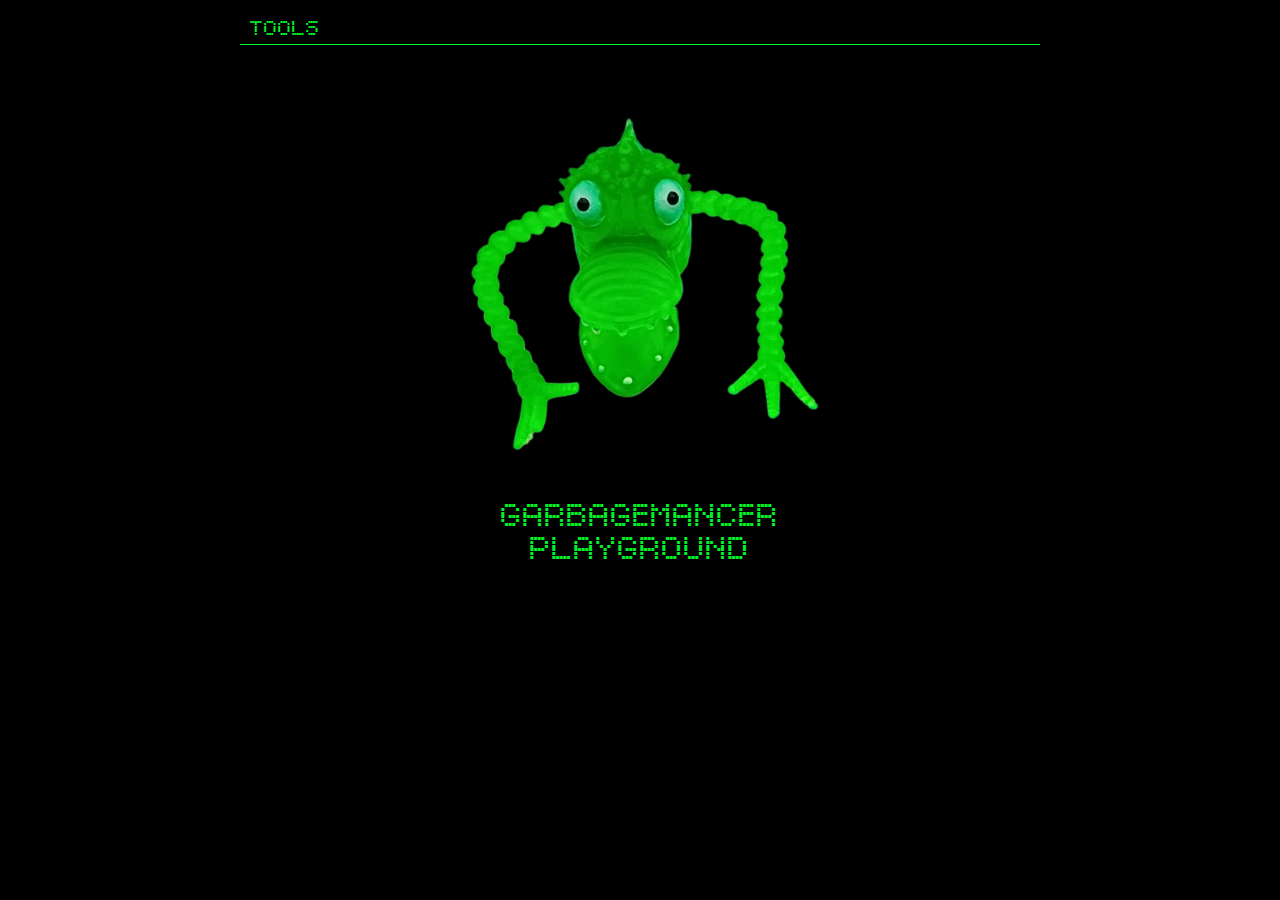
<file: index.html>
<!DOCTYPE html>
<html lang='en'>
  <head>
    <link rel='icon' href='./images/favicon.ico' />
    <link rel='stylesheet' href='./styles/main.css'>
    <link
      href='https://fonts.googleapis.com/css?family=Open+Sans:300,300i,400'
      rel='stylesheet'
    />
    <meta charset='UTF-8' />
    <meta name='viewport' content='width=device-width, initial-scale=1.0' />
    <meta
      name='keywords'
      content='garbagemancer'
    />
    <meta
      name='description'
      content='Garbagemancer web playground'
    />
    <title>GARBAGEMANCER</title>
  </head>

  <body>
    <nav id='mainNav'>
      <ul>
        <li><a href="./tools.html">Tools</a></li>
      </ul>
    </nav>
    <main>
      <img src='./images/goblin.png' alt='A green plastic finger puppet in the shape of a monster with wild eyes and pointy teeth'/>
      <h1>GARBAGEMANCER<br>PLAYGROUND</h1>
    </main>
  </body>
</html>
</file>
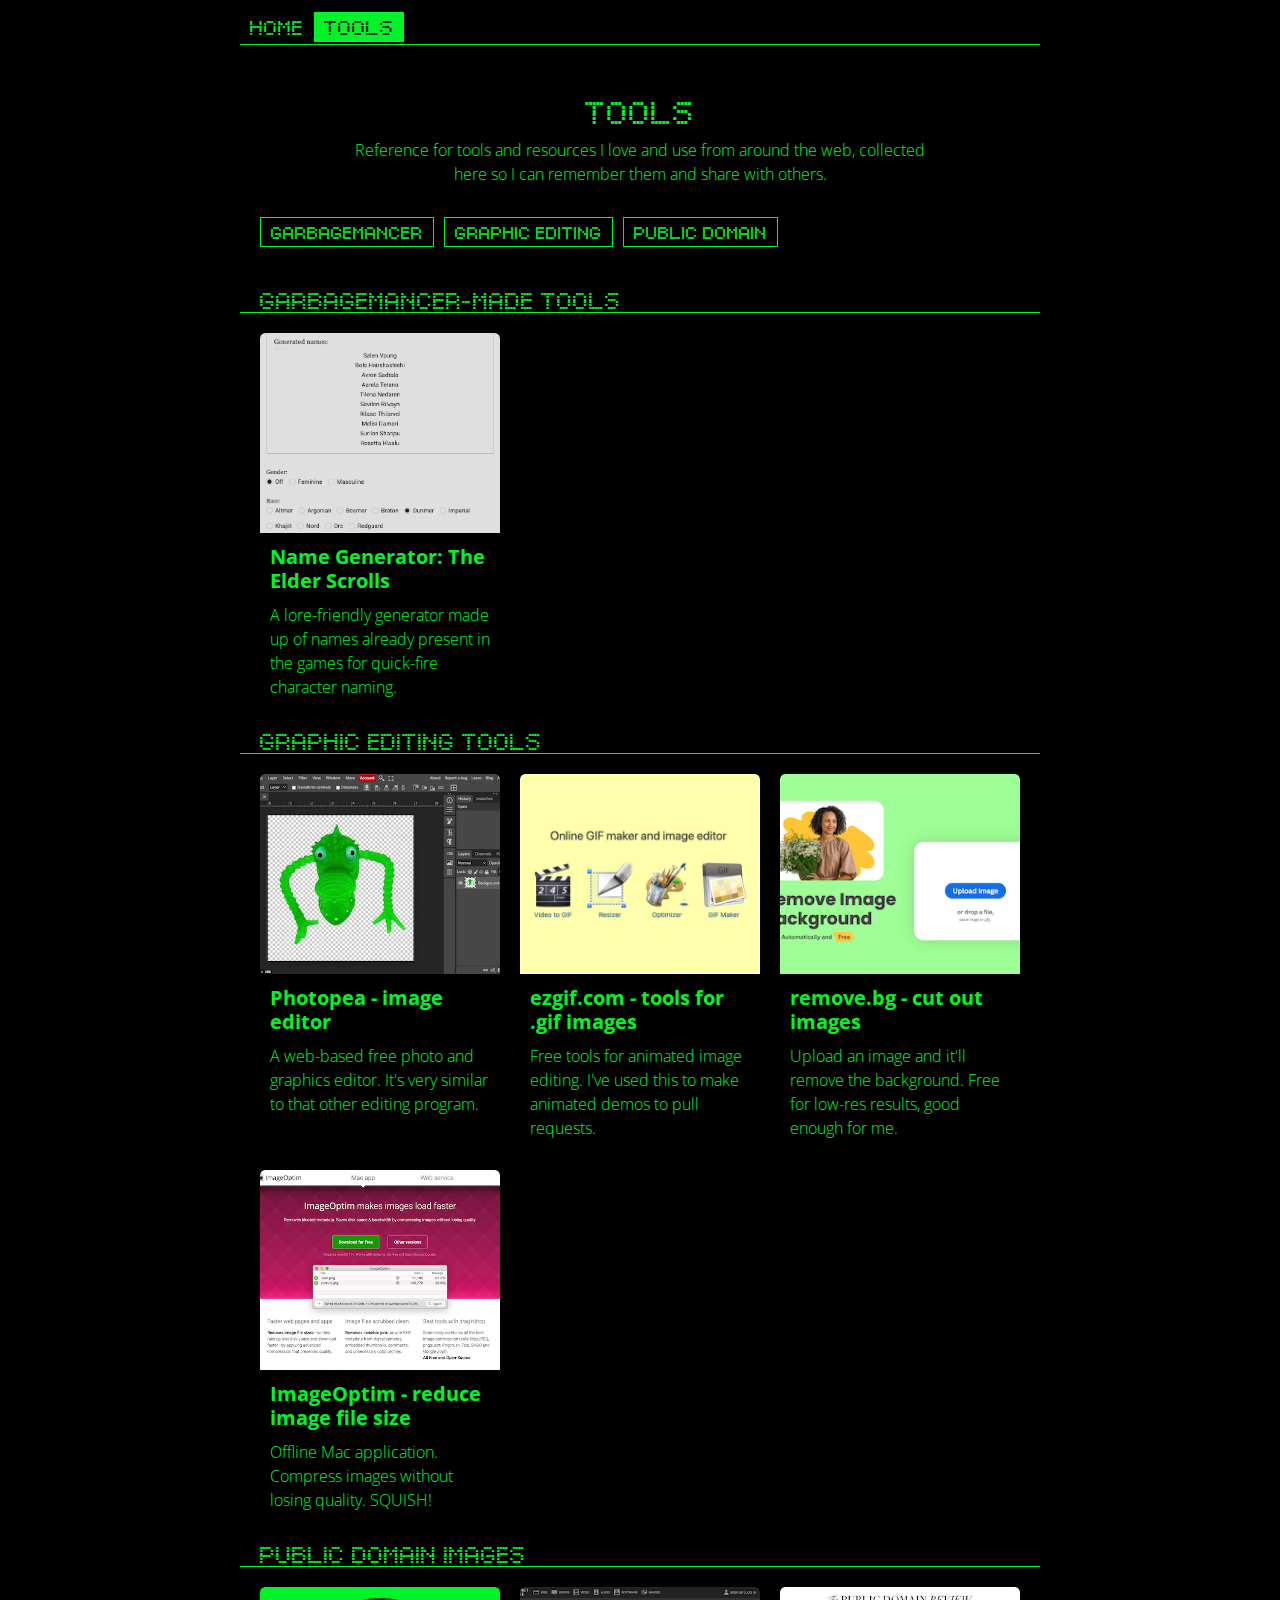
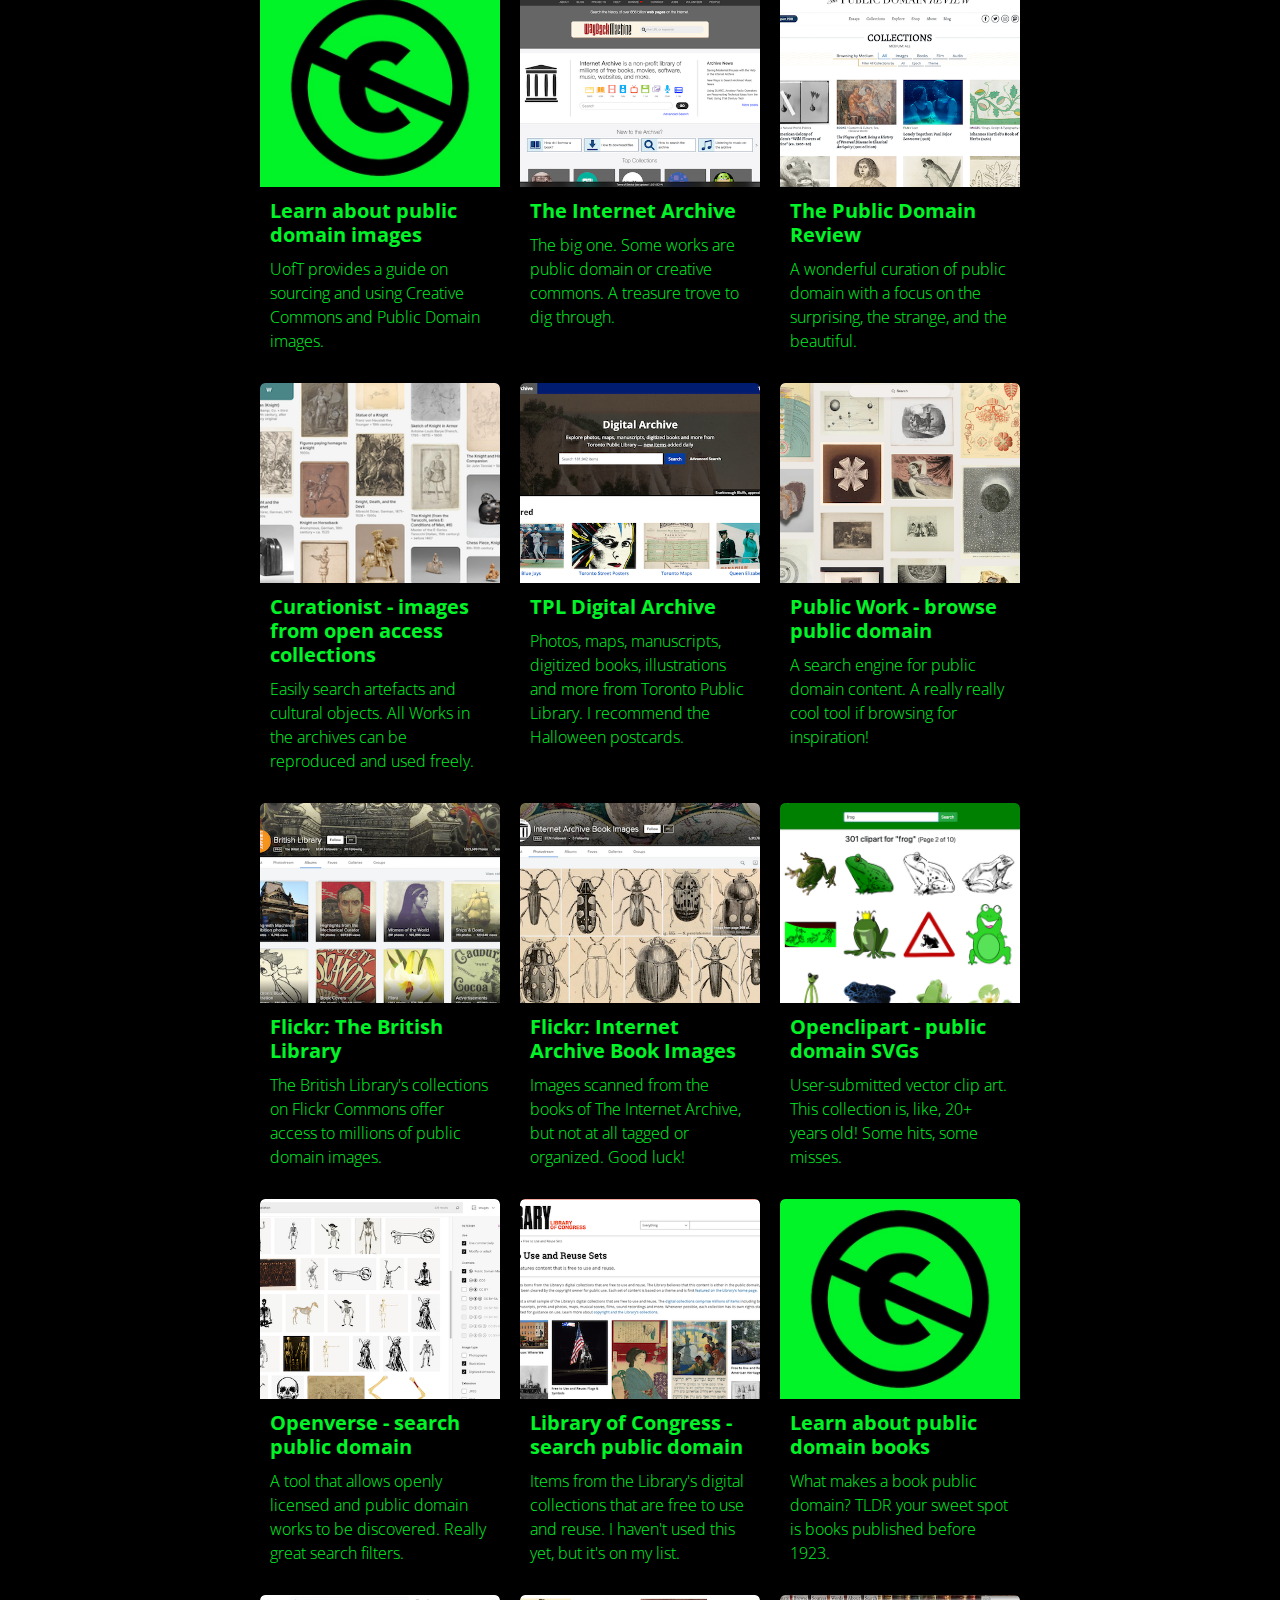
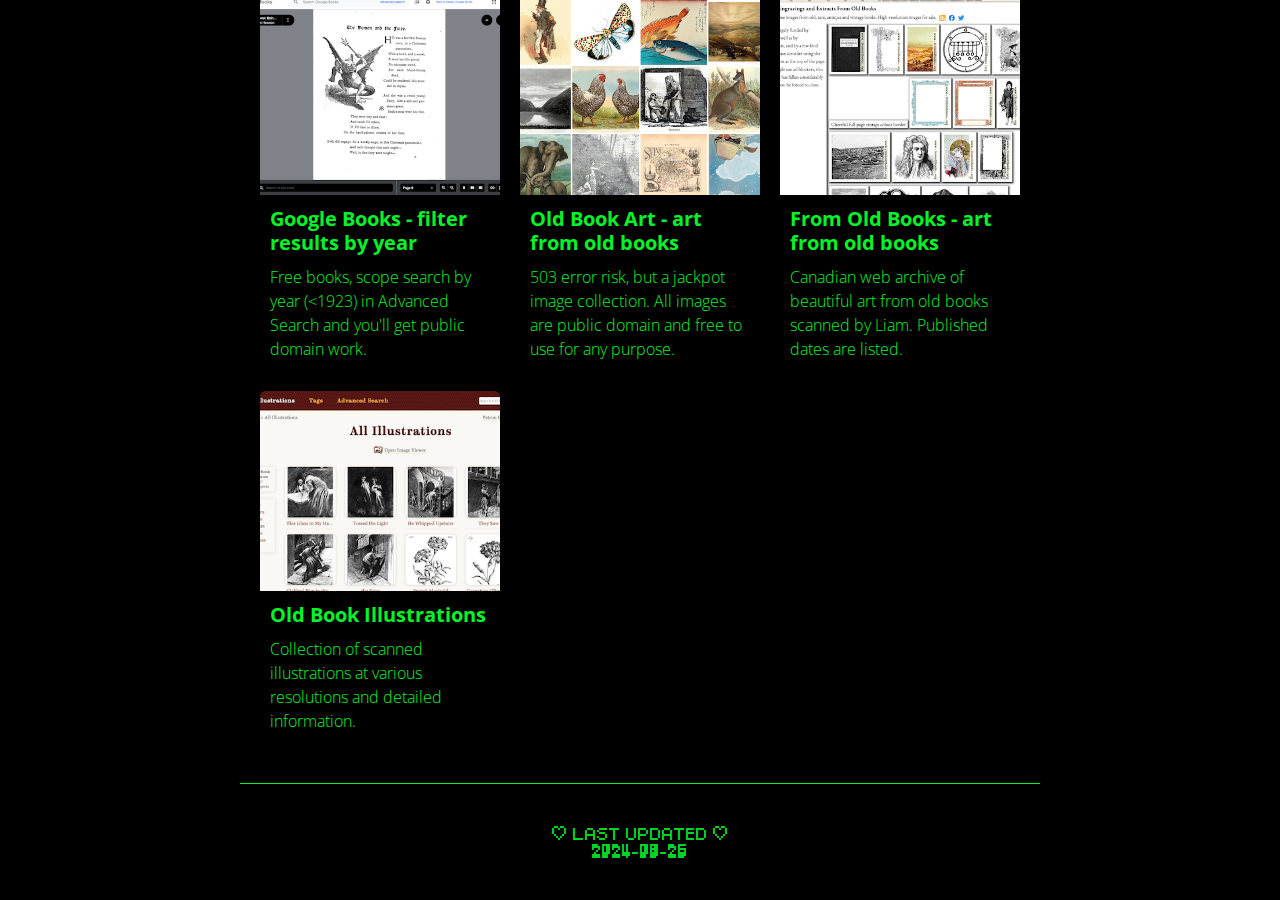
<file: tools.html>
<!DOCTYPE html>
<html lang='en'>
  <head>
    <link rel='icon' href='./images/favicon.ico' />
    <link rel='stylesheet' href='./styles/main.css'>
    <link
      href='https://fonts.googleapis.com/css?family=Open+Sans:300,300i,400'
      rel='stylesheet'
    />
    <meta charset='UTF-8' />
    <meta name='viewport' content='width=device-width, initial-scale=1.0' />
    <meta
      name='keywords, public domain resources, public domain images'
      content='garbagemancer'
    />
    <meta
      name='description'
      content='Garbagemancer's web playground'
    />
    <title>GARBAGEMANCER - TOOLS</title>
  </head>

  <body>
    <nav id='mainNav'>
      <ul>
        <li><a href="./">Home</a></li>
        <li class='navActive'><a href="./tools.html">Tools</a></li>
      </ul>
    </nav>

    <main>
      <h1>TOOLS</h1>
      <p>Reference for tools and resources I love and use from around the web, collected here so I can remember them and share with others.</p>
      <nav id='toolsNav'>
        <ul>
          <li><a href="#garbagemancer">Garbagemancer</a></li>
          <li><a href="#editors">Graphic Editing</a></li>
          <li><a href="#publicdomain">Public Domain</a></li>
        </ul>
      </nav>

      <section>
        <h2 id='garbagemancer'>GARBAGEMANCER-MADE TOOLS</h2>
        <div class="grid">

          <a href="https://tes-name-generator.netlify.app/" target='_blank'>
            <div class='grid-item'>
              <img src="./images/tools/garbagemancer-tesNamwGen.png" alt="">
              <h3>Name Generator: The Elder Scrolls</h3>
              <p>A lore-friendly generator made up of names already present in the games for quick-fire character naming.</p>
            </div>
          </a>

        </div>
      </section>

      <section>
        <h2 id='editors'>Graphic Editing Tools</h2>
        <div class="grid">

          <a href="https://www.photopea.com/" target='_blank'>
            <div class='grid-item'>
              <img src="./images/tools/tool-photopea.jpg" alt="">
              <h3>Photopea - image editor</h3>
              <p>A web-based free photo and graphics editor. It's very similar to that other editing program.</p>
            </div>
          </a>

          <a href="https://ezgif.com/" target='_blank'>
            <div class='grid-item'>
              <img src="./images/tools/tool-ezgif.jpg" alt="">
              <h3>ezgif.com - tools for .gif images</h3>
              <p>Free tools for animated image editing. I've used this to make animated demos to pull requests.</p>
            </div>
          </a>

          <a href="https://www.remove.bg/" target='_blank'>
            <div class='grid-item'>
              <img src="./images/tools/tool-removebg.png" alt="">
              <h3>remove.bg - cut out images</h3>
              <p>Upload an image and it'll remove the background. Free for low-res results, good enough for me.</p>
            </div>
          </a>

          <a href="https://imageoptim.com/mac" target='_blank'>
            <div class='grid-item'>
              <img src="./images/tools/tool-imgoptim.png" alt="">
              <h3>ImageOptim - reduce image file size</h3>
              <p>Offline Mac application. Compress images without losing quality. SQUISH!</p>
            </div>
          </a>

        </div>
      </section>

      <section>
        <h2 id='publicdomain'>Public Domain Images</h2>
        <div class="grid">

          <a href="https://guides.library.utoronto.ca/c.php?g=251874" target='_blank'>
            <div class='grid-item'>
              <img src="./images/tools/tool-publicdomain.jpg" alt="">
              <h3>Learn about public domain images</h3>
              <p>UofT provides a guide on sourcing and using Creative Commons and Public Domain images.</p>
            </div>
          </a>

          <a href="https://help.archive.org/help/rights/#how-do-i-know-if-i-can-use-this" target='_blank'>
            <div class='grid-item'>
              <img src="./images/tools/tool-internetarchive.png" alt="">
              <h3>The Internet Archive</h3>
              <p>The big one. Some works are public domain or creative commons. A treasure trove to dig through.</p>
            </div>
          </a>

          <a href="https://publicdomainreview.org/collections/" target='_blank'>
            <div class='grid-item'>
              <img src="./images/tools/tool-publicdomainreview.png" alt="">
              <h3>The Public Domain Review</h3>
              <p>A wonderful curation of public domain with a focus on the surprising, the strange, and the beautiful.</p>
            </div>
          </a>

          <a href="https://www.curationist.org/" target='_blank'>
            <div class='grid-item'>
              <img src="./images/tools/tool-curationist.png" alt="">
              <h3>Curationist - images from open access collections</h3>
              <p>Easily search artefacts and cultural objects. All Works in the archives can be reproduced and used freely.</p>
            </div>
          </a>

          <a href="https://digitalarchive.tpl.ca/" target='_blank'>
            <div class='grid-item'>
              <img src="./images/tools/tool-tpldigitalcollection.png" alt="">
              <h3>TPL Digital Archive</h3>
              <p>Photos, maps, manuscripts, digitized books, illustrations and more from Toronto Public Library. I recommend the Halloween postcards.</p>
            </div>
          </a>

          <a href="https://public.work/" target='_blank'>
            <div class='grid-item'>
              <img src="./images/tools/tool-publicwork.png" alt="">
              <h3>Public Work - browse public domain</h3>
              <p>A search engine for public domain content. A really really cool tool if browsing for inspiration!</p>
            </div>
          </a>

          <a href="https://www.flickr.com/photos/britishlibrary/albums" target='_blank'>
            <div class='grid-item'>
              <img src="./images/tools/tool-britishlibrary.png" alt="">
              <h3>Flickr: The British Library</h3>
              <p>The British Library's collections on Flickr Commons offer access to millions of public domain images.</p>
            </div>
          </a>

          <a href="https://www.flickr.com/photos/internetarchivebookimages/" target='_blank'>
            <div class='grid-item'>
              <img src="./images/tools/tool-awfulinternetarchive.png" alt="">
              <h3>Flickr: Internet Archive Book Images</h3>
              <p>Images scanned from the books of The Internet Archive, but not at all tagged or organized. Good luck!</p>
            </div>
          </a>

          <a href="https://openclipart.org/" target='_blank'>
            <div class='grid-item'>
              <img src="./images/tools/tool-openclipart.png" alt="">
              <h3>Openclipart - public domain SVGs</h3>
              <p>User-submitted vector clip art. This collection is, like, 20+ years old! Some hits, some misses.</p>
            </div>
          </a>

          <a href="https://openverse.org/" target='_blank'>
            <div class='grid-item'>
              <img src="./images/tools/tool-openverse.png" alt="">
              <h3>Openverse - search public domain</h3>
              <p>A tool that allows openly licensed and public domain works to be discovered. Really great search filters.</p>
            </div>
          </a>

          <a href="https://openverse.org/" target='_blank'>
            <div class='grid-item'>
              <img src="./images/tools/tool-loc.png" alt="">
              <h3>Library of Congress - search public domain</h3>
              <p>Items from the Library's digital collections that are free to use and reuse. I haven't used this yet, but it's on my list.</p>
            </div>
          </a>

          <a href="https://www.biblio.com/blog/2010/07/how-to-determine-if-a-book-is-in-the-public-domain/?srsltid=AfmBOopB-p8wgmmTirsRHHVCePY_7pxo7D9e2eMV2MSyDe-s78hXA6gs" target='_blank'>
            <div class='grid-item'>
              <img src="./images/tools/tool-publicdomain.jpg" alt="">
              <h3>Learn about public domain books</h3>
              <p>What makes a book public domain? TLDR your sweet spot is books published before 1923.</p>
            </div>
          </a>


          <a href="https://www.google.com/search?tbo=p&tbm=bks&q=fairytale&tbs=,bkt:b,cdr:1,cd_min:Jan+1_2+1666,cd_max:Dec+31_2+1920&num=30" target='_blank'>
            <div class='grid-item'>
              <img src="./images/tools/tool-googlebooks.png" alt="">
              <h3>Google Books - filter results by year</h3>
              <p>Free books, scope search by year (<1923) in Advanced Search and you'll get public domain work.</p>
            </div>
          </a>

          <a href="https://www.oldbookart.com/" target='_blank'>
            <div class='grid-item'>
              <img src="./images/tools/tool-oldbookart.png" alt="">
              <h3>Old Book Art - art from old books</h3>
              <p>503 error risk, but a jackpot image collection. All images are public domain and free to use for any purpose.</p>
            </div>
          </a>

          <a href="https://www.fromoldbooks.org/" target='_blank'>
            <div class='grid-item'>
              <img src="./images/tools/tool-fromoldbooks.png" alt="">
              <h3>From Old Books - art from old books</h3>
              <p>Canadian web archive of beautiful art from old books scanned by Liam. Published dates are listed.</p>
            </div>
          </a>

          <a href="https://www.oldbookillustrations.com/" target='_blank'>
            <div class='grid-item'>
              <img src="./images/tools/tool-oldbookillustrations.png" alt="">
              <h3>Old Book Illustrations</h3>
              <p>Collection of scanned illustrations at various resolutions and detailed information.</p>
            </div>
          </a>

        </div>
      </section>

    </main>

    <footer>
      <p>% last updated %<br>2024-08-26</p>
    </footer>
  </body>
</html>
</file>
<file: styles/main.css>
@import './reset.css';
@import './typography.css';

:root {
  --primary: #00f428;
  --maxWidth: 800px;
}
html {
  background: #000;
}
body {
  display: flex;
  align-items: center;
  flex-direction: column;
  height: 100vh;
}

nav {
  /* lazy, the layout will break if it goes two-line smaller screen FIX THIS */
  max-width: var(--maxWidth);
  width: 100%;
  color: var(--primary);
  font-family: "tamaConnectType", "Consolas", sans-serif;
  padding-bottom: 1rem;
  display: flex;
  margin-top: 2rem;
  font-size: 1.4rem;
}
nav#mainNav {
  border-bottom: solid 1px var(--primary);
}
nav ul{
  display: flex;
}
nav#toolsNav {
}
nav#toolsNav ul {
  margin-top: 2rem;
  flex-wrap: wrap;
  display: inline-flex;
  font-size: 1.2rem;
  gap: 1rem;
  padding: 0 2rem;
}
nav#toolsNav ul li {
  margin-bottom: 2rem;
}
nav#toolsNav ul li a{
  border: solid 1px var(--primary);
}
nav .navActive a {
  background: var(--primary);
  color: #000;
}
nav ul li a{
  padding: 0.5rem 1rem;
}

main {
  text-align: center;
  margin-top: 5rem;
  max-width: var(--maxWidth);
  width: 100%;
}
main>img {
  width: 100%;
  max-width: 400px;
}
section {
  text-align: left;
  margin-top: 2rem;
}
section h2 {
  padding-left: 2rem;
  margin-bottom: 2rem;
}
section h2:first-of-type {
  border-bottom: solid 1px var(--primary);
}

.grid {
  display: grid;
  grid-template-columns: repeat(auto-fill,minmax(20rem,1fr));
  column-gap: 2rem;
  row-gap: 2rem;
  color: var(--primary);
  padding: 0 2rem;
}
.grid .grid-item {
  transition: all .12s ease-in 0s;
  outline: solid 1px #000;
  padding-bottom: 1rem;
  border-radius: 5px;
  overflow: hidden;
}
.grid .grid-item:hover {
  outline: solid 1px var(--primary);
}
.grid .grid-item h3 {
  padding: 0 1rem;
  margin-top: 1rem;
  line-height: 1.2;
}
.grid .grid-item p {
  padding: 0 1rem;
  margin-top: 1rem;
}
.grid .grid-item img {
  width: 100%;
  object-fit: cover;
  overflow: hidden;
  max-height: 200px !important;
  height: 200px !important;
}

footer {
  max-width: var(--maxWidth);
  width: 100%;
  border-top: solid 1px var(--primary);
  margin-top: 4rem;
  padding: 4rem 0;
  text-align: center;
  font-family: "tamaConnectType", "Consolas", sans-serif;
  font-size: 1.2rem;
}
</file>
